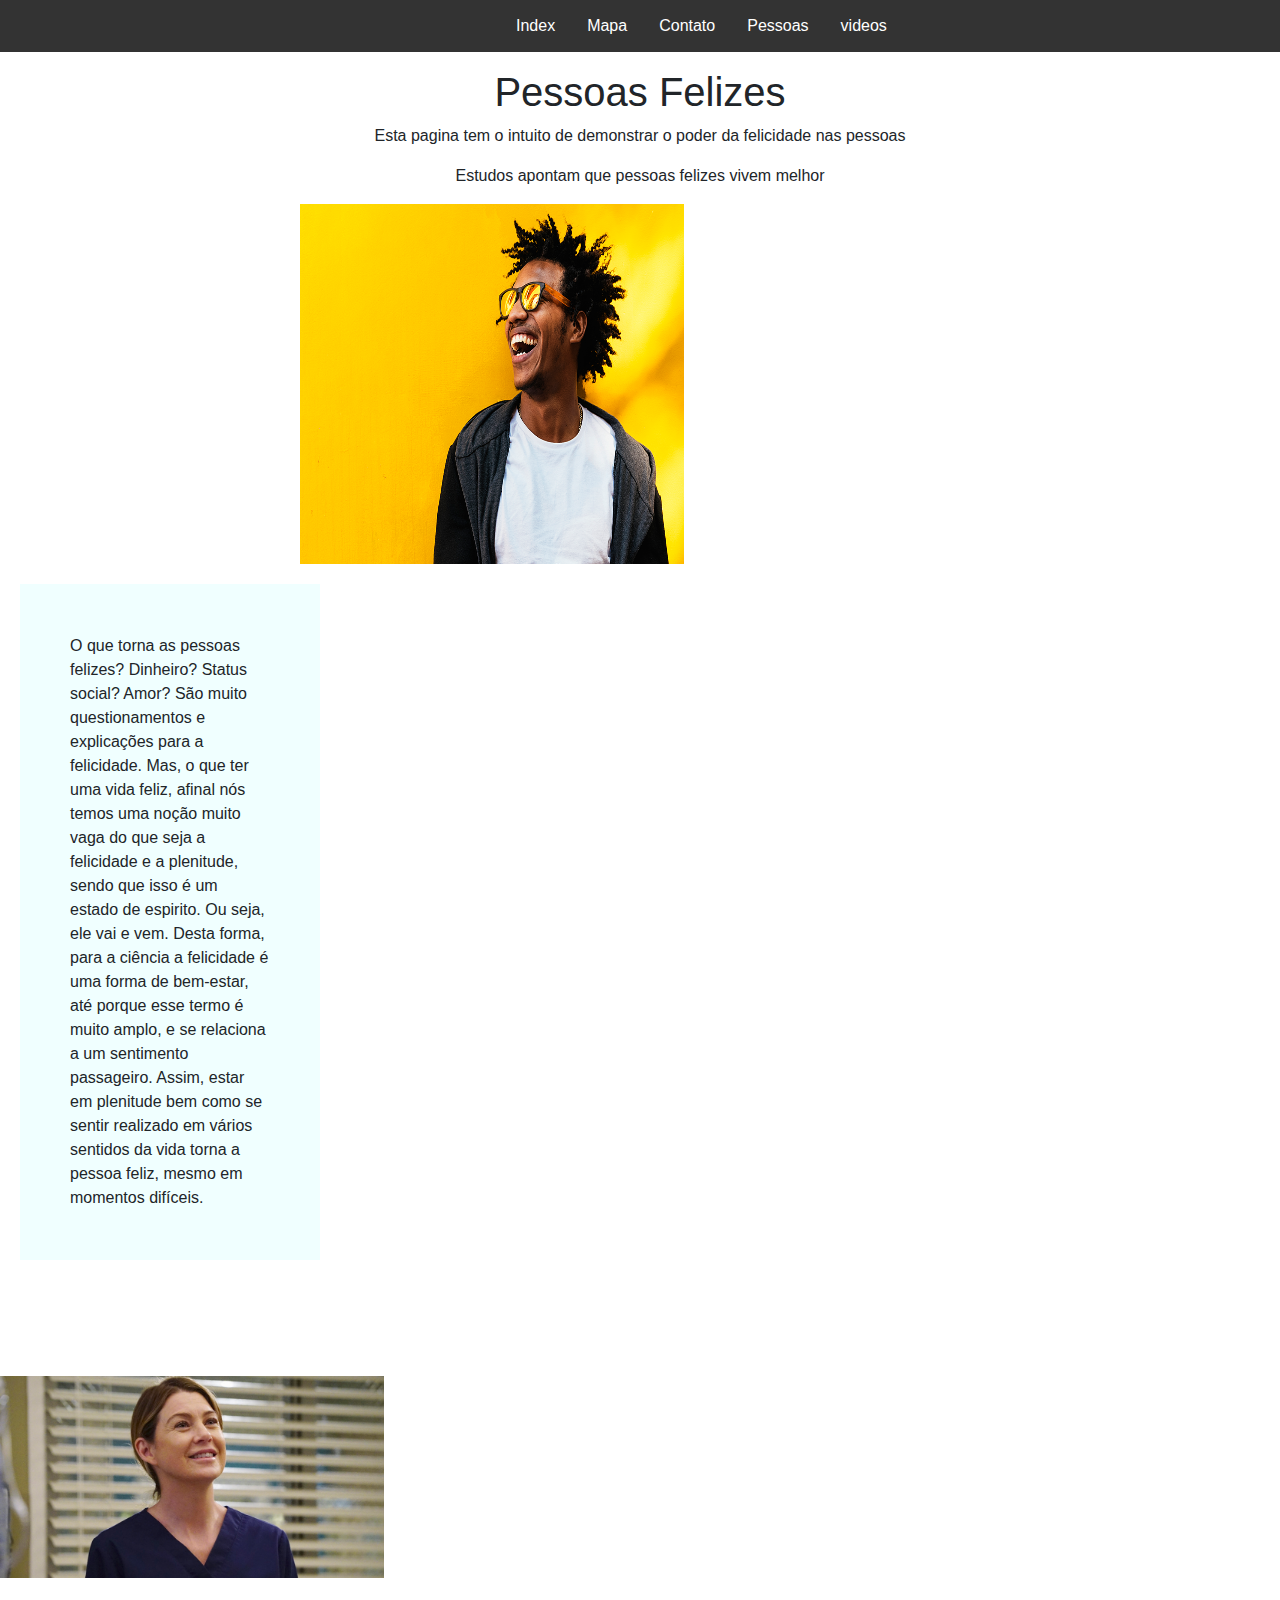
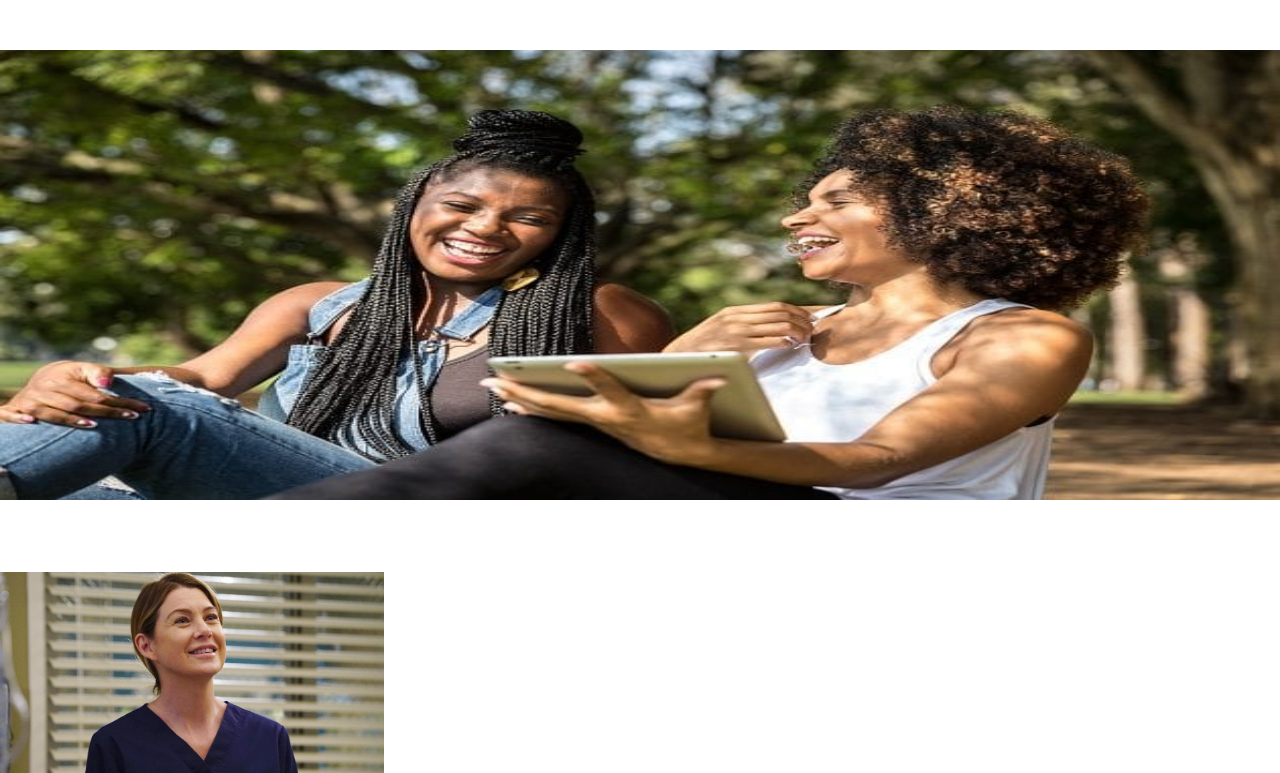
<file: index.html>
<html>
 <head>
  <title>Pessoas Felizes </title>
	<link rel="stylesheet" href="css/estilo.css">
<link rel="stylesheet" href="https://stackpath.bootstrapcdn.com/bootstrap/4.5.2/css/bootstrap.min.css" integrity="sha384-JcKb8q3iqJ61gNV9KGb8thSsNjpSL0n8PARn9HuZOnIxN0hoP+VmmDGMN5t9UJ0Z" crossorigin="anonymous">

 </head>
<body >
<ul>
<li><a href="#">Index</a></li>
<li><a href="mapa.html">Mapa</a></li>
<li><a href="contato.html">Contato</a></li>
<li><a href="pessoas.html">Pessoas</a></li>
<li><a href="videos.html">videos</a></li>

</ul>

<h1>Pessoas Felizes</h1>
<p>Esta pagina tem o intuito de demonstrar o poder da felicidade nas pessoas</p>
<p>Estudos apontam que pessoas felizes vivem melhor</p>
<img src="img/feliz.png" alt="imagem de uma pessoa feliz" style="margin-left: 300px;">
<div>O que torna as pessoas felizes? Dinheiro? Status social? Amor? São muito questionamentos e explicações para a felicidade. Mas, o que ter uma vida feliz, afinal nós temos uma noção muito vaga do que seja a felicidade e a plenitude, sendo que isso é um estado de espirito. Ou seja, ele vai e vem.

Desta forma, para a ciência a felicidade é uma forma de bem-estar, até porque esse termo é muito amplo, e se relaciona a um sentimento passageiro. Assim, estar em plenitude bem como se sentir realizado em vários sentidos da vida torna a pessoa feliz, mesmo em momentos difíceis.</div>
<br>
<br>
<br>
<br>
<img src="img/feliz4.jpg" class="img-fluid"   alt="imagem de outra pessoa sendo feliz">
<br>
<br>
<br>
<br>
<img src="img/feliz5.jpg" class="img-fluid" id="text" alt="imagem de mais uma pessoa feliz">
<br>
<br>
<br>
<br>
<img src="img/feliz4.jpg"  class="img-fluid" alt="imagem de mais uma pessoa feliz">



<script src="https://code.jquery.com/jquery-3.5.1.slim.min.js" integrity="sha384-DfXdz2htPH0lsSSs5nCTpuj/zy4C+OGpamoFVy38MVBnE+IbbVYUew+OrCXaRkfj" crossorigin="anonymous"></script>
<script src="https://cdn.jsdelivr.net/npm/popper.js@1.16.1/dist/umd/popper.min.js" integrity="sha384-9/reFTGAW83EW2RDu2S0VKaIzap3H66lZH81PoYlFhbGU+6BZp6G7niu735Sk7lN" crossorigin="anonymous"></script>
<script src="https://stackpath.bootstrapcdn.com/bootstrap/4.5.2/js/bootstrap.min.js" integrity="sha384-B4gt1jrGC7Jh4AgTPSdUtOBvfO8shuf57BaghqFfPlYxofvL8/KUEfYiJOMMV+rV" crossorigin="anonymous"></script>
</body>
</html>
</file>
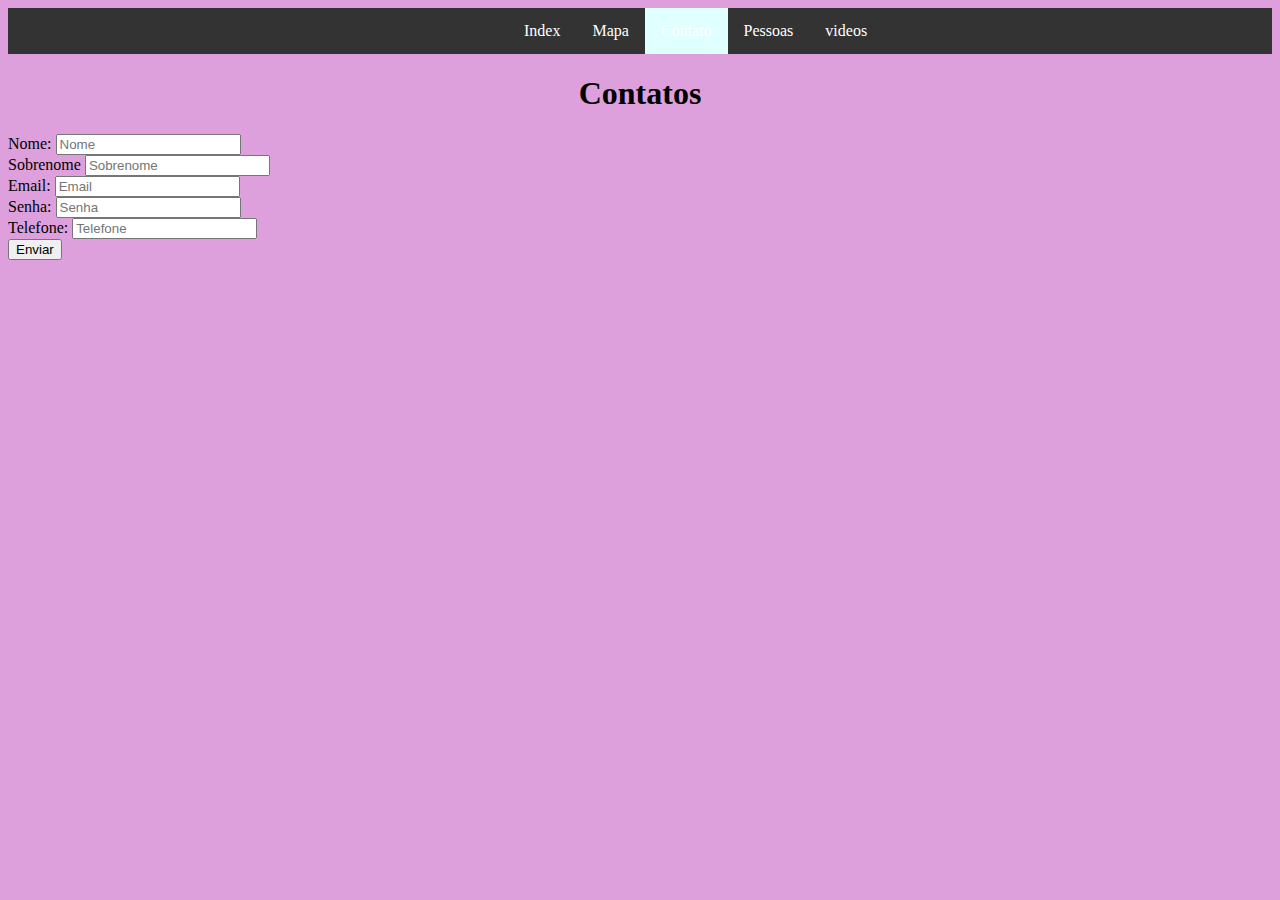
<file: contato.html>
<html>
<head>
<title>contatos</title>
<link rel="stylesheet" href="css/estilo.css">

</head>
<body id="diferente">
<ul>
<li><a href="index.html">Index</a></li>
<li><a href="mapa.html">Mapa</a></li>
<li><a href="#" id="cdiferente" >Contato</a></li>
<li><a href="pessoas.html">Pessoas</a></li>
<li><a href="videos.html">videos</a></li>

</ul>


<h1>Contatos</h1>

<form action="index.html" method="post">
<label for="nome"> Nome:</label>
<input type="text" name="nome" id="nome" placeholder="Nome">
<br>
<label for="sobrenome"> Sobrenome</label>
<input type="text" name="sobrenome" id="sobrenome" placeholder="Sobrenome">
<br>
<label for="email"> Email:</label>
<input type="email" name="email" id="email" placeholder="Email">
<br>
<label for="senha"> Senha:</label>
<input type="password" name="senha" id="senha" placeholder="Senha">
<br>
<label for="telefone"> Telefone:</label>
<input type="number" name="telefone" id="telefone" placeholder="Telefone">
<br>
<button>Enviar</button>
</form>


</body>
<html>
</file>
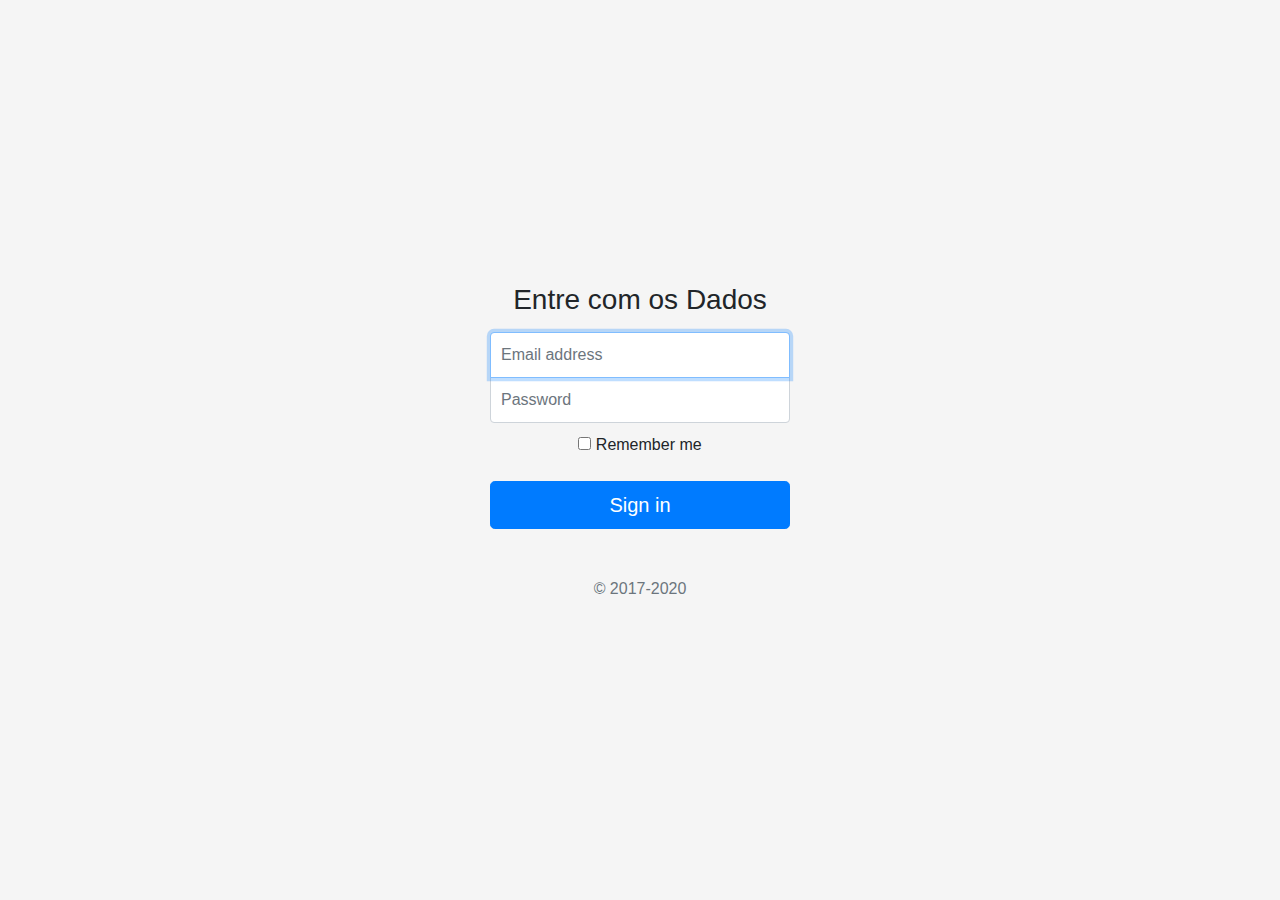
<file: login.html>
<!doctype html>
<html lang="en">
  <head>
    <meta charset="utf-8">
    <meta name="viewport" content="width=device-width, initial-scale=1, shrink-to-fit=no">
    <meta name="description" content="">
    <meta name="author" content="Mark Otto, Jacob Thornton, and Bootstrap contributors">
    <meta name="generator" content="Jekyll v4.1.1">
    <title>Signin Template · Bootstrap</title>

    <link rel="canonical" href="https://getbootstrap.com/docs/4.5/examples/sign-in/">

    <!-- Bootstrap core CSS -->
<link rel="stylesheet" href="https://stackpath.bootstrapcdn.com/bootstrap/4.5.2/css/bootstrap.min.css" integrity="sha384-JcKb8q3iqJ61gNV9KGb8thSsNjpSL0n8PARn9HuZOnIxN0hoP+VmmDGMN5t9UJ0Z" crossorigin="anonymous">
<link href="css/bootstrap.min.css" rel="stylesheet" integrity="sha384-JcKb8q3iqJ61gNV9KGb8thSsNjpSL0n8PARn9HuZOnIxN0hoP+VmmDGMN5t9UJ0Z" crossorigin="anonymous">

    	    <style>
      .bd-placeholder-img {
        font-size: 1.125rem;
        text-anchor: middle;
        -webkit-user-select: none;
        -moz-user-select: none;
        -ms-user-select: none;
        user-select: none;
      }

      @media (min-width: 768px) {
        .bd-placeholder-img-lg {
          font-size: 3.5rem;
        }
      }
    </style>
    <!-- Custom styles for this template -->
    <link href="css/signin.css" rel="stylesheet">
  </head>
  <body class="text-center">
    <form class="form-signin">
 
  <h1 class="h3 mb-3 font-weight-normal">Entre com os Dados</h1>
  <label for="inputEmail" class="sr-only">Email address</label>
  <input type="email" id="inputEmail" class="form-control" placeholder="Email address" required autofocus>
  <label for="inputPassword" class="sr-only">Password</label>
  <input type="password" id="inputPassword" class="form-control" placeholder="Password" required>
  <div class="checkbox mb-3">
    <label>
      <input type="checkbox" value="remember-me"> Remember me
    </label>
  </div>
  <button class="btn btn-lg btn-primary btn-block" type="submit">Sign in</button>
  <p class="mt-5 mb-3 text-muted">&copy; 2017-2020</p>
</form>
</body>
</html>
</file>
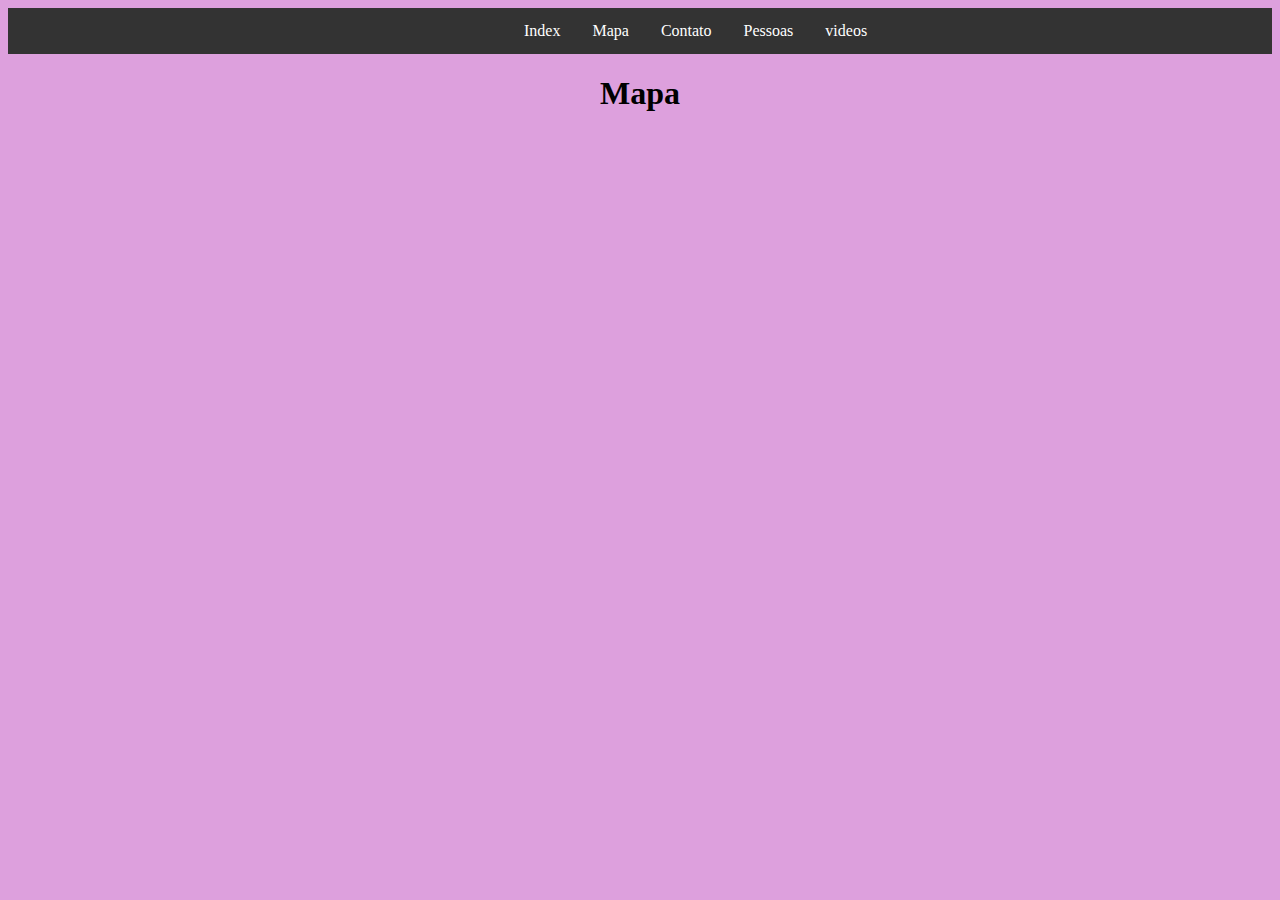
<file: mapa.html>
<html>
<head>
<title>mapa</title>
<link rel="stylesheet" href="css/estilo.css">

</head>
<body>
<ul>
<li><a href="index.html">Index</a></li>
<li><a href="#">Mapa</a></li>
<li><a href="contato.html">Contato</a></li>
<li><a href="pessoas.html">Pessoas</a></li>
<li><a href="videos.html">videos</a></li>

</ul>
<h1>Mapa</h1>
<iframe src="https://www.google.com/maps/embed?pb=!1m18!1m12!1m3!1d3754.455471452621!2d-43.971356185474036!3d-19.77827673871581!2m3!1f0!2f0!3f0!3m2!1i1024!2i768!4f13.1!3m3!1m2!1s0xa68f11d61ecb87%3A0x438c56ce34fc89eb!2sR.%20Vinte%20e%20Dois%20-%20Nova%20Pampulha%2C%20Vespasiano%20-%20MG%2C%2033200-000!5e0!3m2!1spt-BR!2sbr!4v1599832935745!5m2!1spt-BR!2sbr" width="600" height="450" frameborder="0" style="border:0;" allowfullscreen="" aria-hidden="false" tabindex="0"></iframe>

</body>
<html>
</file>
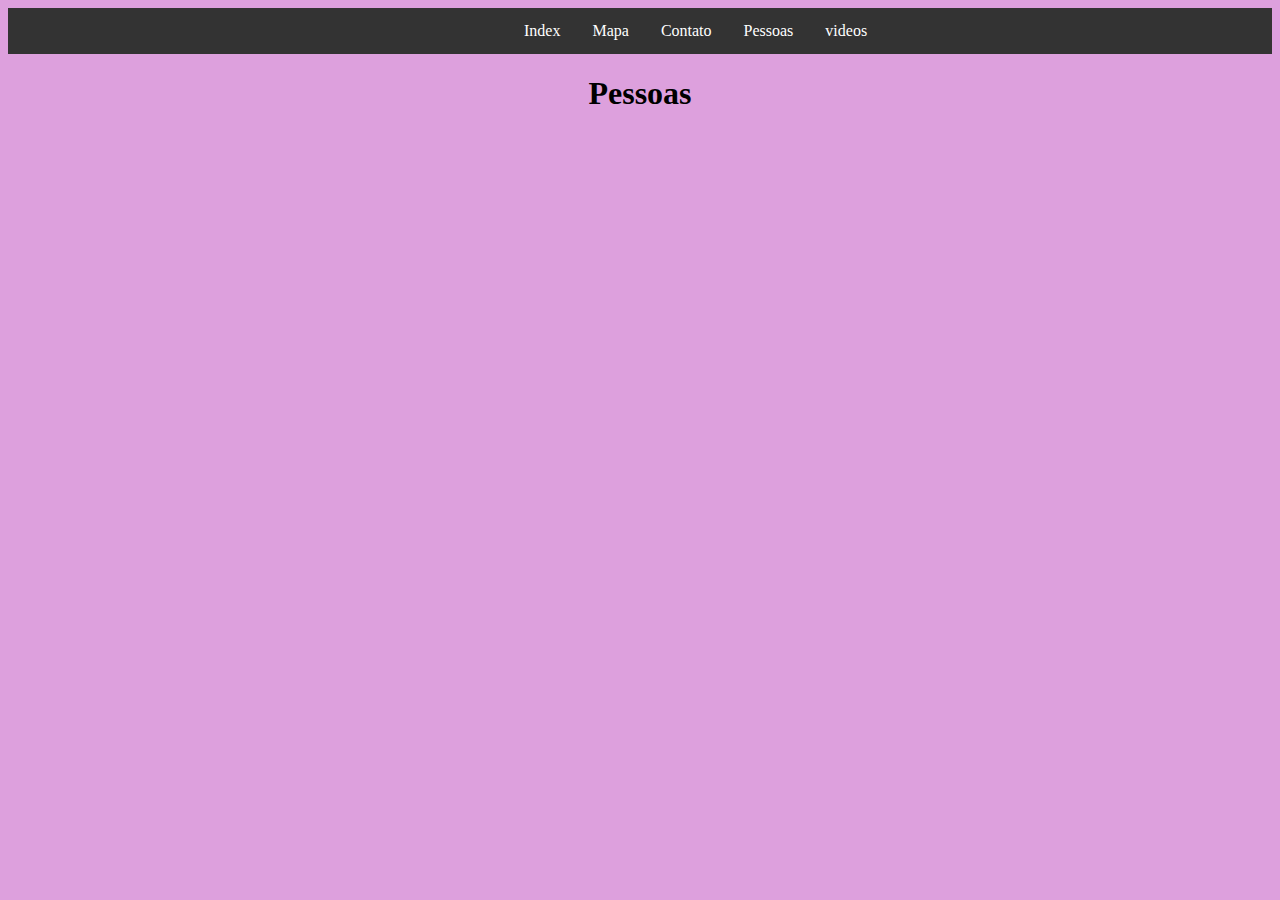
<file: pessoas.html>
<html>
<head>
<title>pessoas</title>
<link rel="stylesheet" href="css/estilo.css">

</head>
<body>
<ul>
<li><a href="index.html">Index</a></li>
<li><a href="mapa.html">Mapa</a></li>
<li><a href="contato.html">Contato</a></li>
<li><a href="#">Pessoas</a></li>
<li><a href="videos.html">videos</a></li>

</ul>

<h1>Pessoas</h1>


</body>
</html>
</file>
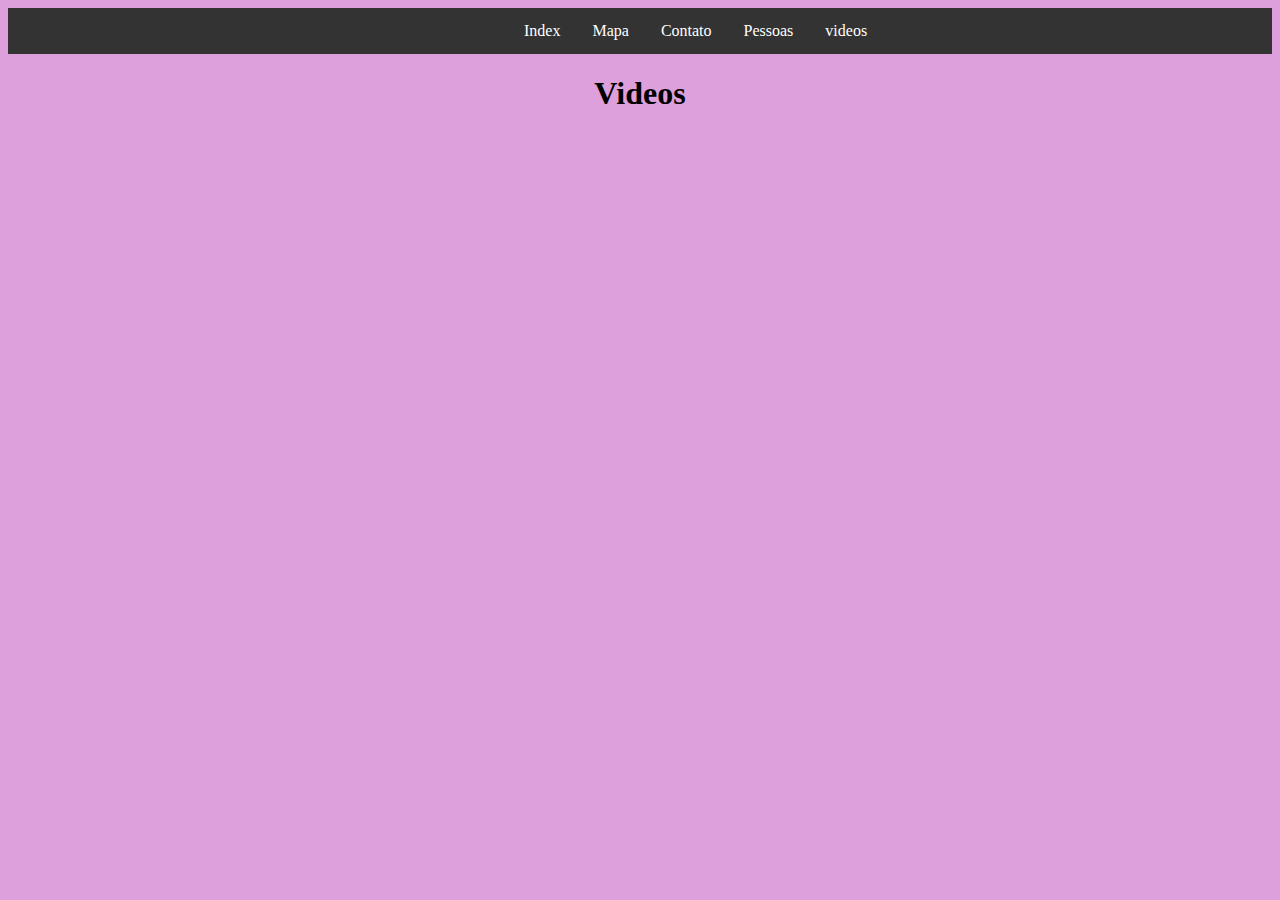
<file: videos.html>
<html>
<head>
<title>videos</title>
<link rel="stylesheet" href="css/estilo.css">

</head>
<body>
<ul>
<li><a href="index.html">Index</a></li>
<li><a href="mapa.html">Mapa</a></li>
<li><a href="contato.html">Contato</a></li>
<li><a href="pessoas.html">Pessoas</a></li>
<li><a href="#">videos</a></li>

</ul>

<h1>Videos</h1>
<iframe width="560" height="315" src="https://www.youtube.com/embed/jelgdpCXlec" frameborder="0" allow="accelerometer; autoplay; encrypted-media; gyroscope; picture-in-picture" allowfullscreen></iframe>


</body>
</html>
</file>
<file: css/estilo.css>
body{
 background-color:plum;
	font size:16px;
	 widht:100%;
	  
}
img{
   width:30%; 
     height:40%;
      text-align: center;

}
#text{
   width:100%;
     height:50%;

}
p{
	
	text-align:center;
}
H1 { 
text-align: center; 
}
ul {
  list-style-type: none;
  margin: 0;
  padding-left:500;
  overflow: hidden;
  background-color: #333;
}

li {
  float: left;
}

li a {
  display: block;
  color: white;
  text-align: center;
  padding: 14px 16px;
  text-decoration: none;
}

li a:hover {
  background-color: #8FBC8F;
}
 #cdiferente{
background-color: LightCyan;
;
}
div {
  background-color: Azure;
  width: 300px;
  border: 15px LightCyan;
  padding: 50px;
  margin: 20px;
justify-content: center; }
div.container6 p {
  margin: 0 ;}
</file>
<file: css/signin.css>
html,
body {
  height: 100%;
}

body {
  display: -ms-flexbox;
  display: flex;
  -ms-flex-align: center;
  align-items: center;
  padding-top: 40px;
  padding-bottom: 40px;
  background-color: #f5f5f5;
}

.form-signin {
  width: 100%;
  max-width: 330px;
  padding: 15px;
  margin: auto;
}
.form-signin .checkbox {
  font-weight: 400;
}
.form-signin .form-control {
  position: relative;
  box-sizing: border-box;
  height: auto;
  padding: 10px;
  font-size: 16px;
}
.form-signin .form-control:focus {
  z-index: 2;
}
.form-signin input[type="email"] {
  margin-bottom: -1px;
  border-bottom-right-radius: 0;
  border-bottom-left-radius: 0;
}
.form-signin input[type="password"] {
  margin-bottom: 10px;
  border-top-left-radius: 0;
  border-top-right-radius: 0;
}
</file>
